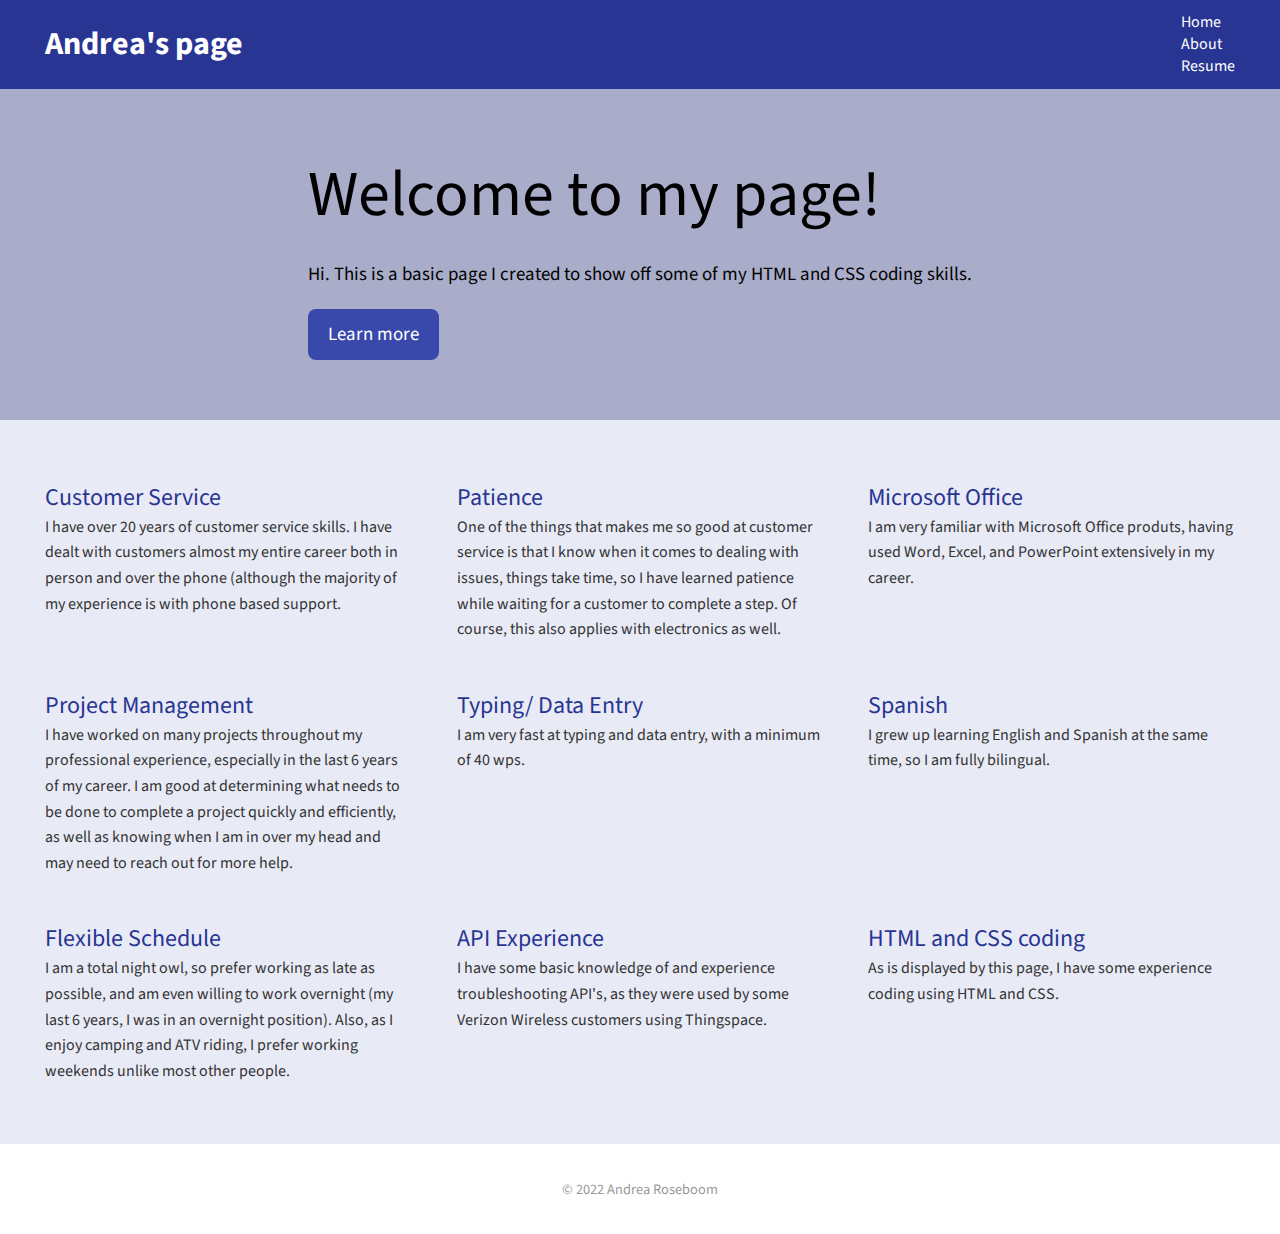
<file: index.html>
<link rel="preconnect" href="https://fonts.googleapis.com">
<link rel="preconnect" href="https://fonts.gstatic.com" crossorigin>
<link href="https://fonts.googleapis.com/css2?family=Source+Sans+Pro:ital,wght@0,400;0,700;1,400&display=swap" rel="stylesheet">


<html lang="en">
<head>
    <meta charset="UTF-8">
    <meta http-equiv="X-UA-Compatible" content="IE=edge">
    <meta name="viewport" content="width=device-width, initial-scale=1.0">
    <title>Andrea's Page</title>
    <link rel="stylesheet" href="style.css">
<div class="head">
    <h1>Andrea's page</h1>
    <ul class="nav">
        <li><a href="index.html">Home</a></li>
        <li><a href="about.html">About</a></li>
        <li><a href="resume.html">Resume</a></li>
    </ul></div>
    
</head>
<body>

    <div class="hero">
        <div class="hero-inner">
            <h1>Welcome to my page!</h1>
        <p>Hi.   This is a basic page I created to show off some of my HTML and CSS coding skills. </p>
        <a href="learn.html" class="button">Learn more</a>
        </div>
    </div>

    <div class="features">
        <div class="features-inner">
            <div class="featured-item">
                <h3>Customer Service</h3>
                <p> I have over 20 years of customer service skills.   I have dealt with customers almost my entire career both in person and over the phone (although the majority of my experience is with phone based support.</p>
            </div>
            <div class="featured-item">
                <h3>Patience</h3>
                <p>One of the things that makes me so good at customer service is that I know when it comes to dealing with issues, things take time, so I have learned patience while waiting for a customer to complete a step.  Of course, this also applies with electronics as well.</p>
            </div>
            <div class="featured-item">
                <h3>Microsoft Office</h3>
                <p>I am very familiar with Microsoft Office produts, having used Word, Excel, and PowerPoint extensively in my career.</p>
            </div>
            <div class="featured-item">
                <h3>Project Management</h3>
                <p>I have worked on many projects throughout my professional experience, especially in the last 6 years of my career.   I am good at determining what needs to be done to complete a project quickly and efficiently, as well as knowing when I am in over my head and may need to reach out for more help. </p>
            </div>
            <div class="featured-item">
                <h3>Typing/ Data Entry</h3>
                <p>I am very fast at typing and data entry, with a minimum of 40 wps.</p>
            </div>
            <div class="featured-item">
                <h3>Spanish</h3>
                <p>I grew up learning English and Spanish at the same time, so I am fully bilingual.</p>
            </div>
            <div class="featured-item">
                <h3>Flexible Schedule</h3>
                <p>I am a total night owl, so prefer working as late as possible, and am even willing to work overnight (my last 6 years, I was in an overnight position).  Also, as I enjoy camping and ATV riding, I prefer working weekends unlike most other people.</p>
            </div>
            <div class="featured-item">
                <h3>API Experience</h3>
                <p>I have some basic knowledge of and experience troubleshooting API's, as they were used by some Verizon Wireless customers using Thingspace. </p>
            </div>
            <div class="featured-item">
                <h3>HTML and CSS coding </h3>
                <p>As is displayed by this page, I have some experience coding using HTML and CSS.</p>
            </div>
        </div>
    </div>
    
    <div class="footer">
        <p>&copy; 2022 Andrea Roseboom</p>
    </div>
</body>
</html>
</file>
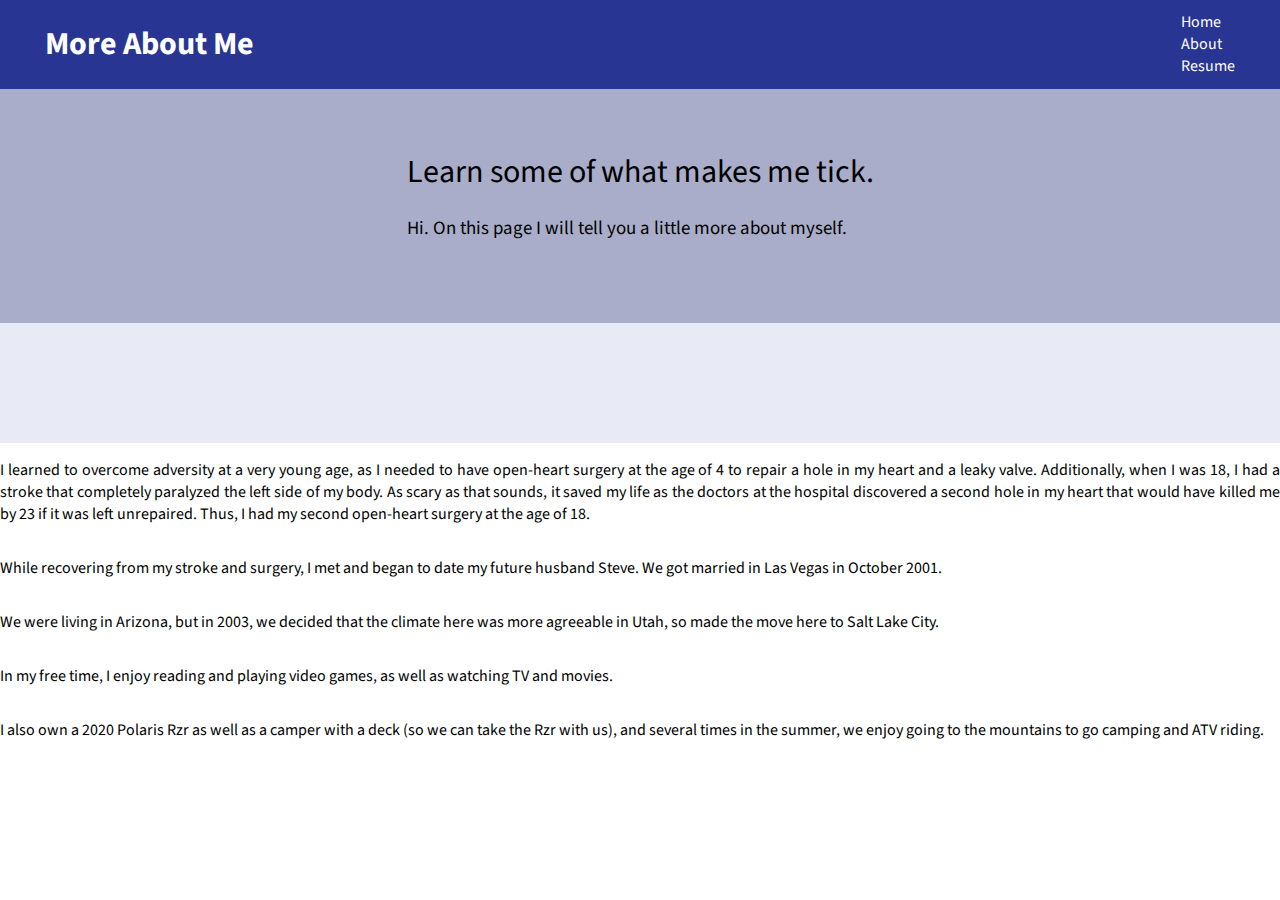
<file: about.html>
<link rel="preconnect" href="https://fonts.googleapis.com">
<link rel="preconnect" href="https://fonts.gstatic.com" crossorigin>
<link href="https://fonts.googleapis.com/css2?family=Source+Sans+Pro:ital,wght@0,400;0,700;1,400&display=swap" rel="stylesheet">


<link rel="stylesheet" href="style.css">

<html lang="en">
<head>
    <meta charset="UTF-8">
    <meta http-equiv="X-UA-Compatible" content="IE=edge">
    <meta name="viewport" content="width=device-width, initial-scale=1.0">
    <title>About Me</title>

    <div class="head">
        <h1>More About Me </h1>
    <ul class="nav">
        <li><a href="index.html">Home</a></li>
        <li><a href="about.html">About</a></li>
        <li><a href="resume.html">Resume</a></li>
    </ul>
    </div>

</head>
<body>
    
    <div class="hero">
        <div class="hero-inner">
            <h3>Learn some of what makes me tick.</h3>
        <p>Hi.   On this page I will tell you a little more about myself. </p>
    
        </div>
    </div>

    <div class="features"></div>

    <p class="me">  I learned to overcome adversity at a very young age, as I needed to have open-heart surgery at the age of 4 to repair a hole in my heart and a leaky valve.   
        Additionally, when I was 18, I had a stroke that completely paralyzed the left side of my body.  As scary as that sounds, it saved my life as the doctors at the hospital discovered a second hole in my heart that would have killed me by 23 if it was left unrepaired.    Thus, I had my second open-heart surgery at the age of 18.   </p> 

        <p class="me"></p>While recovering from my stroke and surgery, I met and began to date my future husband Steve.   We got married in Las Vegas in October 2001.    </p> 

        <p class="me">We were living in Arizona, but in 2003, we decided that the climate here was more agreeable in Utah, so made the move here to Salt Lake City.  </p> 
        
        <p class="me">In my free time, I enjoy reading and playing video games, as well as watching TV and movies.   </p> 

        <p class="me">I also own a 2020 Polaris Rzr as well as a camper with a deck (so we can take the Rzr with us), and several times in the summer, we enjoy going to the mountains to go camping and ATV riding.   </p> 


    </p>
</body>
</html>
</file>
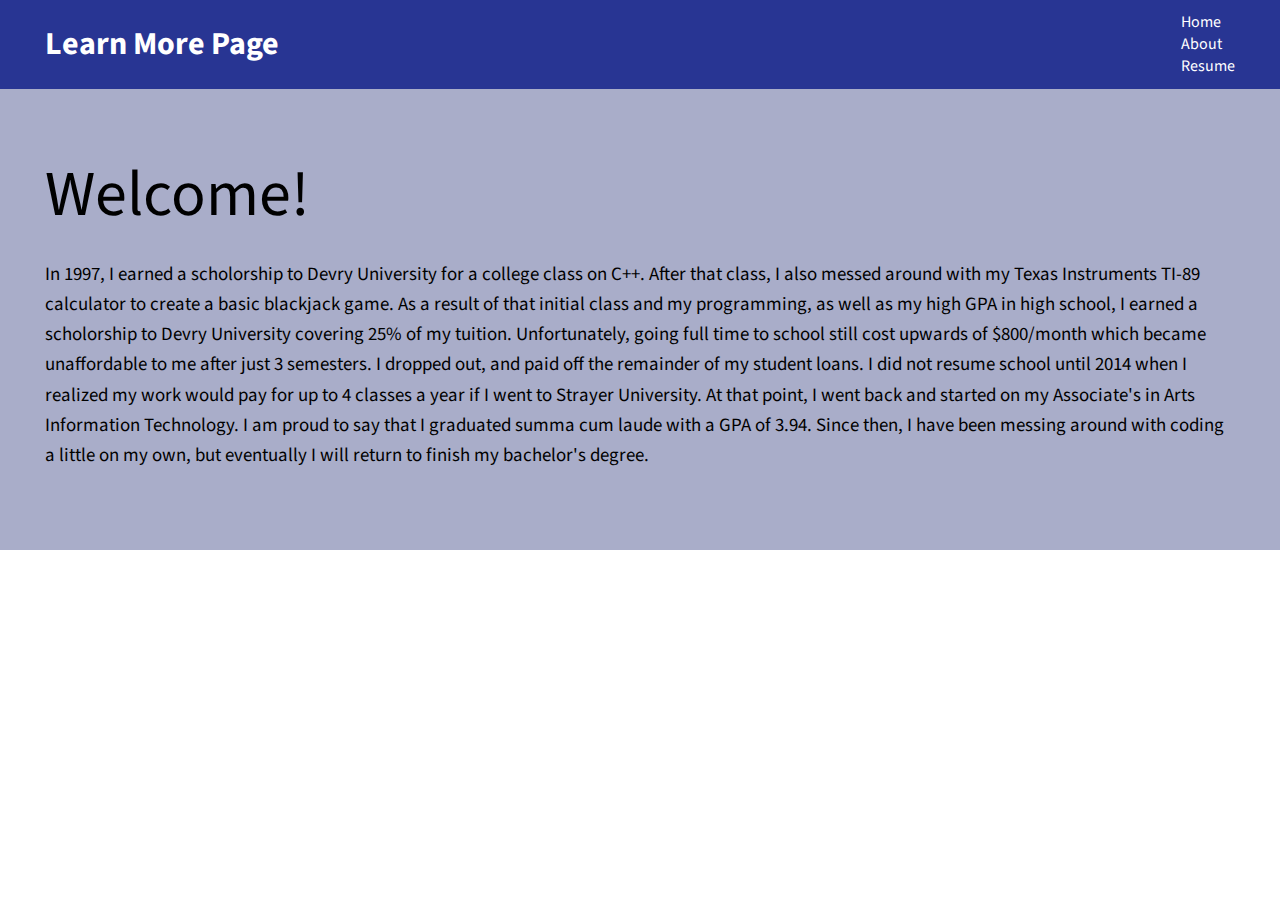
<file: learn.html>
<link rel="preconnect" href="https://fonts.googleapis.com">
<link rel="preconnect" href="https://fonts.gstatic.com" crossorigin>
<link href="https://fonts.googleapis.com/css2?family=Source+Sans+Pro:ital,wght@0,400;0,700;1,400&display=swap" rel="stylesheet">

<link rel="stylesheet" href="style.css">

<html lang="en">
<head>
    <meta charset="UTF-8">
    <meta http-equiv="X-UA-Compatible" content="IE=edge">
    <meta name="viewport" content="width=device-width, initial-scale=1.0">
    <title>Learn More</title>
    <div class="head">
        <h1>Learn More Page </h1>
    <ul class="nav">
        <li><a href="index.html">Home</a></li>
        <li><a href="about.html">About</a></li>
        <li><a href="resume.html">Resume</a></li>
    </ul>
    </div>
</head>
<body>
    <div class="hero">
        <div class="hero-inner">
            <h1>Welcome!</h1>
            <p>In 1997, I earned a scholorship to Devry University for a college class on C++.
                After that class, I also messed around with my Texas Instruments TI-89 calculator to create a basic blackjack game.   As a result of that initial class and my programming, as well as my high GPA in high school, I earned a scholorship to Devry University covering 25% of my tuition.   Unfortunately, going full time to school still cost upwards of $800/month which became unaffordable to me after just 3 semesters.   I dropped out, and paid off the remainder of my student loans.   I did not resume school until 2014 when I realized my work would pay for up to 4 classes a year if I went to Strayer University.    At that point, I went back and started on my Associate's in Arts Information Technology.   I am proud to say that I graduated summa cum laude with a GPA of 3.94.  Since then, I have been messing around with coding a little on my own, but eventually I will return to finish my bachelor's degree.  
                </p>
        </div>
    </div>
    
</body>
</html>
</file>
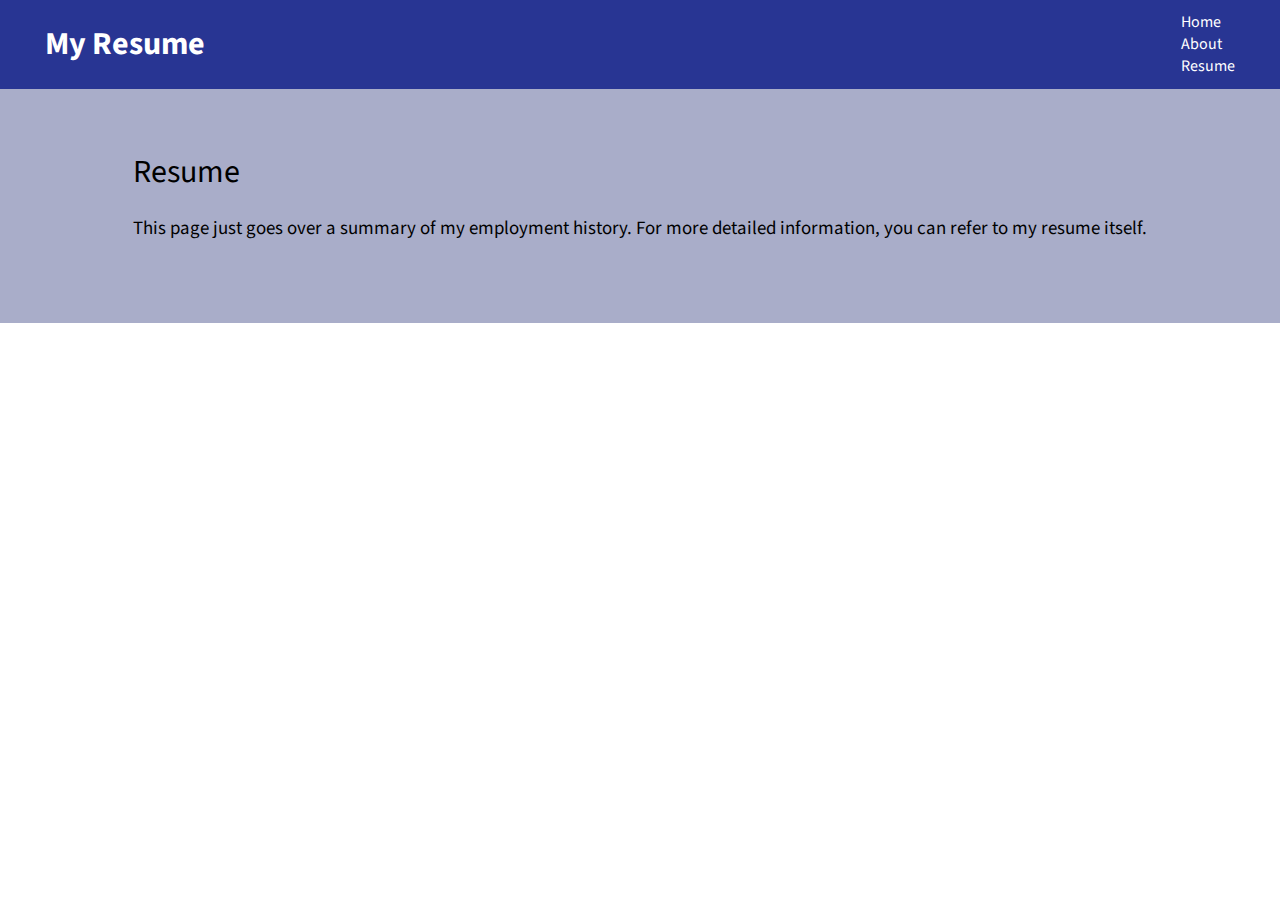
<file: resume.html>
<link rel="preconnect" href="https://fonts.googleapis.com">
<link rel="preconnect" href="https://fonts.gstatic.com" crossorigin>
<link href="https://fonts.googleapis.com/css2?family=Source+Sans+Pro:ital,wght@0,400;0,700;1,400&display=swap" rel="stylesheet">

<link rel="stylesheet" href="style.css">

<html lang="en">
<head>
    <meta charset="UTF-8">
    <meta http-equiv="X-UA-Compatible" content="IE=edge">
    <meta name="viewport" content="width=device-width, initial-scale=1.0">
    <title>Resume</title>

    <div class="head">
        <h1>My Resume </h1>
    <ul class="nav">
        <li><a href="index.html">Home</a></li>
        <li><a href="about.html">About</a></li>
        <li><a href="resume.html">Resume</a></li>
    </ul>
    </div>
</head>
<body>
    
    <div class="hero">
        <div class="hero-inner">
            <h3>Resume</h3>
        <p>This page just goes over a summary of my employment history.   For more detailed information, you can refer to my resume itself. </p>
        
        </div>
    </div>
</body>
</html>
</file>
<file: style.css>
body {
    margin: 0;
    font-family: 'Source Sans Pro', sans-serif;
}

.head {
    background-color: #283593;
    color: #FFF;
    display: flex;
    justify-content: space-between;
    align-items: center;
    padding: 0 45px;
    flex-wrap: wrap;
}

.nav a  {
    color: #FFF;
    text-decoration: none;
    display: block;
    transition: 0.3s ease-out;
}

.nav a:hover {
     color: #c5cae9;
     transform: rotate(6deg);
}

.nav {
    list-style: none;
    margin: 0;
    padding: 0;

}

.nav li {
    margin-left: 20px;
}


.hero {
    background-color: #a9adc9;
    padding: 60px 45px;
    display: flex;
    justify-content: center;
}

.hero.inner { 
   max-width: 750px;
}

.me { 
    display: inline-block;
    text-align: justify;
    width: auto, minmax(300px, 1fr);
    padding: 45px, 45px;
    margin: 15px, 15px;
    
}

.hero h1 {
    font-weight: normal;
    font-size: 4rem;
    margin: 0;
}

.hero h3 { 
    font-weight: normal;
    font-size: 2rem;
    margin: 0;
}

.hero p {
    font-size: 1.18rem;
    line-height: 1.6;
}

.button {
    background-color: #3949ab;
    color: #FFF;
    text-decoration: none;
    padding: 12px 20px;
    border-radius: 8px;
    font-size: 1.18rem;
    display: inline-block;
}

.features { 
    background-color: #e8eaf6;
    padding: 60px 45px;
}

.features-inner { 
    max-width: 1200px;
    margin: 0 auto;
    display: grid;
    grid-template-columns: repeat(auto-fit, minmax(300px, 1fr));
    grid-column-gap: 45px;
    grid-row-gap: 45px;
}

.featured-item h3 { 
    color: #283593;
    font-size: 1.5rem;
    font-weight: normal;
    margin: 0;
}

.featured-item p{ 
    margin: 0;
    line-height: 1.6;
    color: #333;
}

.footer { 
    text-align: center;
    padding: 20px;
    color: #999;
    font-size: .9rem;
}
</file>
